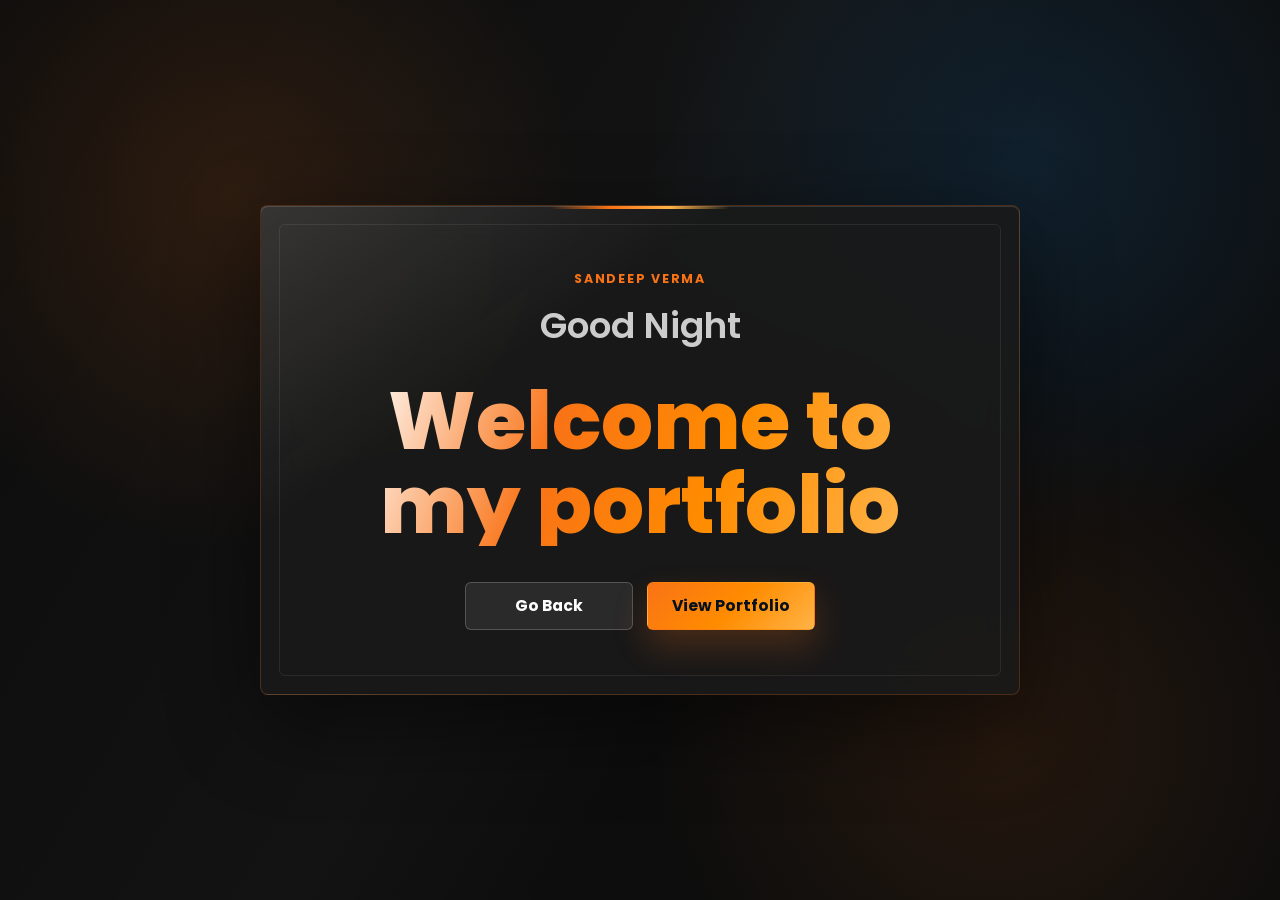
<file: index.html>
<!DOCTYPE html>
<html lang="en">

<head>
    <meta charset="UTF-8">
    <meta name="viewport" content="width=device-width, initial-scale=1.0">
    <title>Sandeep Verma | Portfolio Gateway</title>

    <link rel="preconnect" href="https://fonts.googleapis.com">
    <link rel="preconnect" href="https://fonts.gstatic.com" crossorigin>
    <link href="https://fonts.googleapis.com/css2?family=Poppins:wght@400;500;600;700;800&display=swap" rel="stylesheet">
       <link rel="icon" href="assets/images/Mypic.png" type="image/x-icon">
    <link rel="stylesheet" href="assets/css/index.css">

</head>
<body>

    <!-- ===== LOADER SECTION ===== -->
    <div class="loader" aria-label="Loading portfolio">
        <div class="spinCon">
            <div class="spiner"></div>
        </div>
    </div>
    <!-- END: Loader Section -->

    <!-- ===== MAIN CONTENT SECTION ===== -->
    <main class="container">

        <div class="greet">
            <p>Sandeep Verma</p>
            <h2></h2>
        </div>

        <div class="welcome">
            <h1>Welcome to my portfolio</h1>
        </div>

        <div class="button-group">
            <button class="btn btn-secondary" type="button" onclick="window.history.back()">Go Back</button>

            <button class="btn btn-primary" type="button" onclick="window.location.href='portfolio.html'">View Portfolio</button>
        </div>

    </main>
    <!-- END: Main Content Section -->

    <!-- ===== JAVASCRIPT SECTION ===== -->
    <script>
        // Loader
        window.addEventListener("load", function () {
            const loader = document.querySelector(".loader");
            setTimeout(() => {
                loader.classList.add("loader-hidden");
            }, 900);
            setTimeout(() => {
                loader.style.display = "none";
            }, 1400);
        });

        // Time-based greeting
        const greet = document.querySelector(".greet h2");
        const now = new Date();
        const hours = now.getHours();

        if (hours >= 5 && hours < 12) {
            greet.textContent = "Good Morning";
        } else if (hours >= 12 && hours < 17) {
            greet.textContent = "Good Afternoon";
        } else if (hours >= 17 && hours < 21) {
            greet.textContent = "Good Evening";
        } else {
            greet.textContent = "Good Night";
        }

    </script>
    <!-- END: JavaScript Section -->

</body>
</html>
</file>
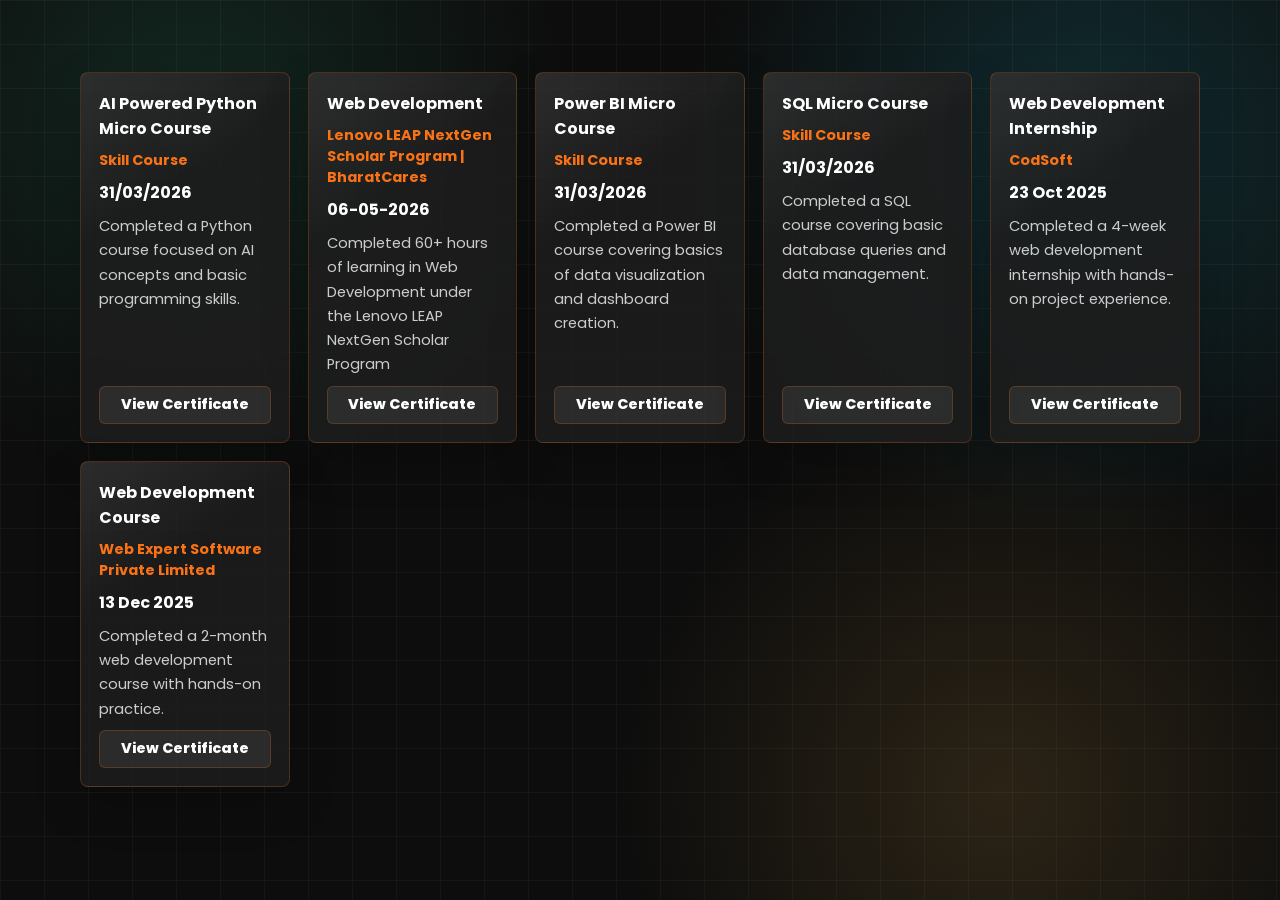
<file: Achievement.html>
<!DOCTYPE html>
<html lang="en">

<head>
    <meta charset="UTF-8">
    <meta name="viewport" content="width=device-width, initial-scale=1.0">
    <title>Achievements</title>
    <link rel="preconnect" href="https://fonts.googleapis.com">
    <link rel="preconnect" href="https://fonts.gstatic.com" crossorigin>
    <link href="https://fonts.googleapis.com/css2?family=Poppins:wght@400;500;600;700;800&display=swap"
        rel="stylesheet">
        <link rel="stylesheet" href="assets/css/Achievement.css">
</head>
<body>
    <!-- ===== CERTIFICATE & EXPERIENCE SECTION ===== -->
    <section class="certificate-experience" id="certificate-experience">
       <div class="cert-experience-container">
    <!-- dynamically rendered by achievement.js -->
      </div>

    </section>
    <!-- END: Certificate & Experience Section -->

    <script src="assets/js/Achievements.js"></script>
   
</body>

</html>
</file>
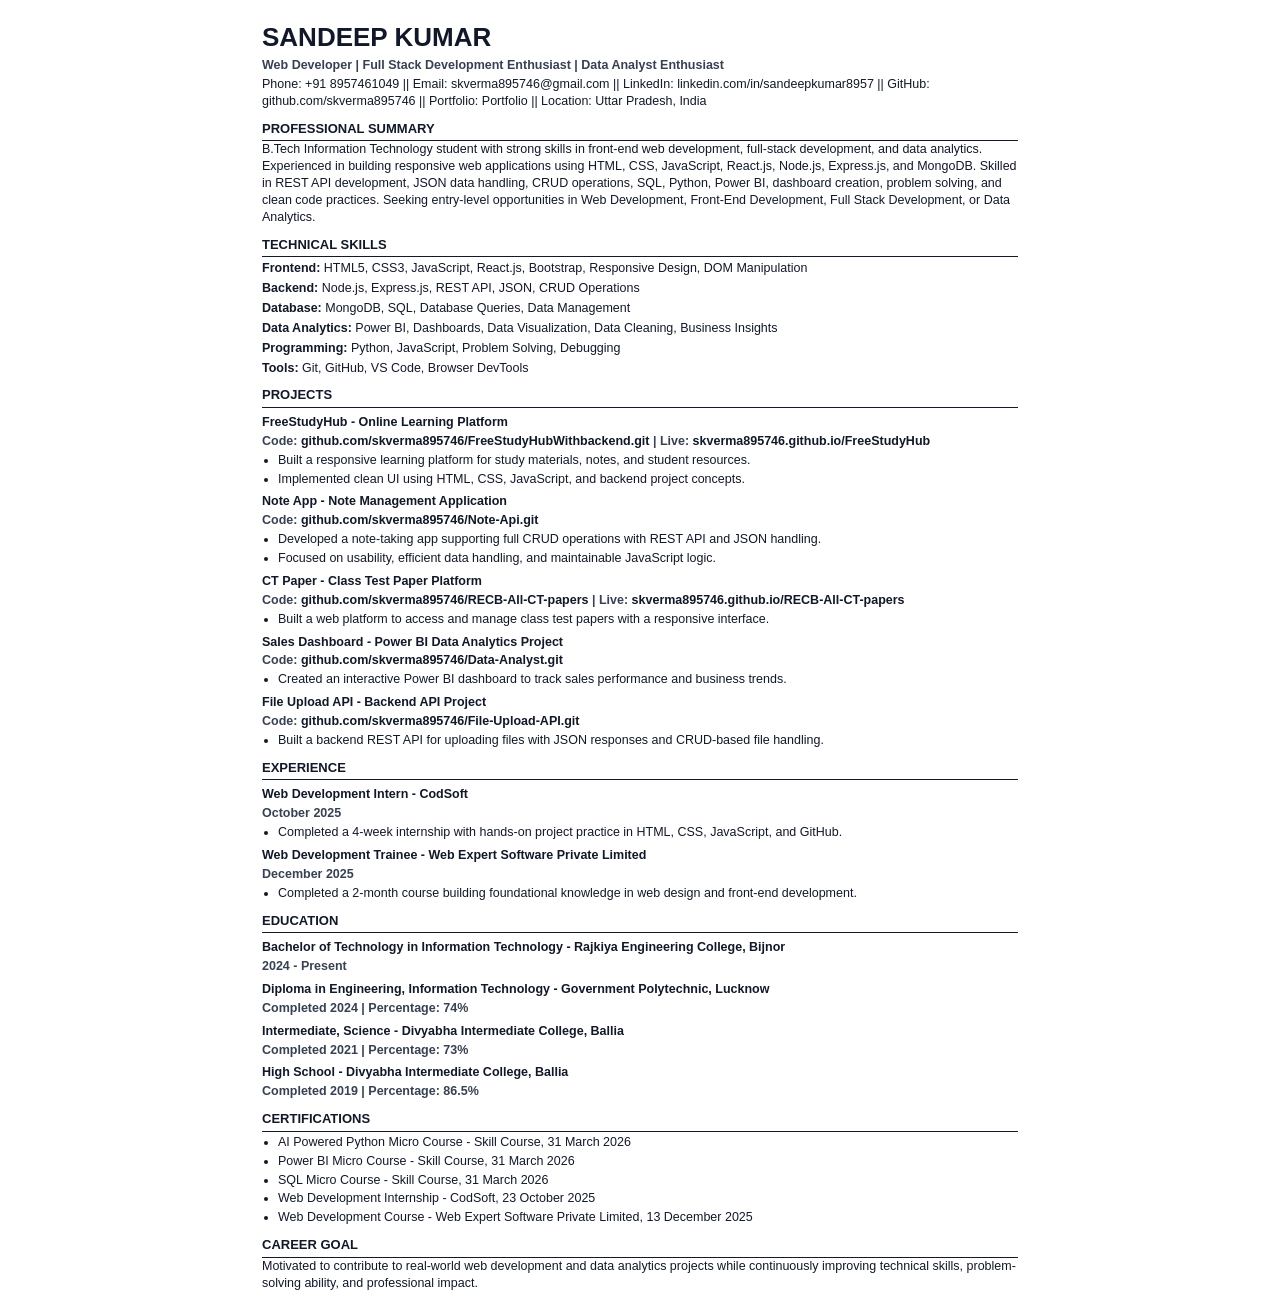
<file: assets/resume/Sandeep_Kumar_ATS_Resume.html>
<!DOCTYPE html>
<html lang="en">

<head>
    <meta charset="UTF-8">
    <meta name="viewport" content="width=device-width, initial-scale=1.0">
    <title>Sandeep Kumar - ATS Resume</title>
    <style>
* {
    margin: 0;
    padding: 0;
    box-sizing: border-box;
    user-select: none;
    -webkit-user-select: none;
    -moz-user-select: none;
    -ms-user-select: none;
}

        body {
            max-width: 820px;
            margin: 0 auto;
            padding: 20px 32px;
            color: #111827;
            font-family: Arial, Helvetica, sans-serif;
            font-size: 12.5px;
            line-height: 1.35;
            background: #ffffff;
        }

        h1,
        h2,
        h3,
        p,
        ul {
            margin: 0;
        }

        h1 {
            font-size: 26px;
            letter-spacing: 0;
            text-transform: uppercase;
        }

        h2 {
            margin-top: 10px;
            padding-bottom: 3px;
            border-bottom: 1px solid #111827;
            font-size: 13px;
            text-transform: uppercase;
        }

        h3 {
            margin-top: 6px;
            font-size: 12.5px;
        }

        ul {
            padding-left: 16px;
        }

        li {
            margin-top: 2px;
        }

        a {
            color: #111827;
            text-decoration: none;
        }

        .contact,
        .meta {
            margin-top: 2px;
        }

        .meta {
            color: #374151;
            font-weight: 700;
        }

        .skills {
            margin-top: 3px;
        }

        @media print {
            body {
                max-width: none;
                padding: 16px 24px;
                font-size: 11.5px;
            }

            h2 {
                margin-top: 8px;
            }
        }
    </style>
</head>

<body>
    <header>
        <h1>Sandeep Kumar</h1>
        <p class="meta">Web Developer | Full Stack Development Enthusiast | Data Analyst Enthusiast</p>
        <p class="contact">
            Phone: +91 8957461049 ||
            Email: <a href="mailto:skverma895746@gmail.com">skverma895746@gmail.com</a> ||
            LinkedIn: <a href="https://www.linkedin.com/in/sandeepkumar8957/">linkedin.com/in/sandeepkumar8957</a> ||
            GitHub: <a href="https://github.com/skverma895746">github.com/skverma895746</a> ||
            Portfolio: <a href="https://skverma895746.github.io/Portfolio/">Portfolio</a> ||
            Location: Uttar Pradesh, India
        </p>
    </header>

    <section>
        <h2>Professional Summary</h2>
        <p>B.Tech Information Technology student with strong skills in front-end web development, full-stack development, and data analytics. Experienced in building responsive web applications using HTML, CSS, JavaScript, React.js, Node.js, Express.js, and MongoDB. Skilled in REST API development, JSON data handling, CRUD operations, SQL, Python, Power BI, dashboard creation, problem solving, and clean code practices. Seeking entry-level opportunities in Web Development, Front-End Development, Full Stack Development, or Data Analytics.</p>
    </section>

    <section>
        <h2>Technical Skills</h2>
        <p class="skills"><strong>Frontend:</strong> HTML5, CSS3, JavaScript, React.js, Bootstrap, Responsive Design, DOM Manipulation</p>
        <p class="skills"><strong>Backend:</strong> Node.js, Express.js, REST API, JSON, CRUD Operations</p>
        <p class="skills"><strong>Database:</strong> MongoDB, SQL, Database Queries, Data Management</p>
        <p class="skills"><strong>Data Analytics:</strong> Power BI, Dashboards, Data Visualization, Data Cleaning, Business Insights</p>
        <p class="skills"><strong>Programming:</strong> Python, JavaScript, Problem Solving, Debugging</p>
        <p class="skills"><strong>Tools:</strong> Git, GitHub, VS Code, Browser DevTools</p>
    </section>

    <section>
        <h2>Projects</h2>
        <h3>FreeStudyHub - Online Learning Platform</h3>
        <p class="meta">Code: <a href="https://github.com/skverma895746/FreeStudyHubWithbackend.git">github.com/skverma895746/FreeStudyHubWithbackend.git</a> | Live: <a href="https://skverma895746.github.io/FreeStudyHub/">skverma895746.github.io/FreeStudyHub</a></p>
        <ul>
            <li>Built a responsive learning platform for study materials, notes, and student resources.</li>
            <li>Implemented clean UI using HTML, CSS, JavaScript, and backend project concepts.</li>
        </ul>

        <h3>Note App - Note Management Application</h3>
        <p class="meta">Code: <a href="https://github.com/skverma895746/Note-Api.git">github.com/skverma895746/Note-Api.git</a></p>
        <ul>
            <li>Developed a note-taking app supporting full CRUD operations with REST API and JSON handling.</li>
            <li>Focused on usability, efficient data handling, and maintainable JavaScript logic.</li>
        </ul>

        <h3>CT Paper - Class Test Paper Platform</h3>
        <p class="meta">Code: <a href="https://github.com/skverma895746/RECB-All-CT-papers">github.com/skverma895746/RECB-All-CT-papers</a> | Live: <a href="https://skverma895746.github.io/RECB-All-CT-papers/">skverma895746.github.io/RECB-All-CT-papers</a></p>
        <ul>
            <li>Built a web platform to access and manage class test papers with a responsive interface.</li>
        </ul>

        <h3>Sales Dashboard - Power BI Data Analytics Project</h3>
        <p class="meta">Code: <a href="https://github.com/skverma895746/Data-Analyst.git">github.com/skverma895746/Data-Analyst.git</a></p>
        <ul>
            <li>Created an interactive Power BI dashboard to track sales performance and business trends.</li>
        </ul>

        <h3>File Upload API - Backend API Project</h3>
        <p class="meta">Code: <a href="https://github.com/skverma895746/File-Upload-API.git">github.com/skverma895746/File-Upload-API.git</a></p>
        <ul>
            <li>Built a backend REST API for uploading files with JSON responses and CRUD-based file handling.</li>
        </ul>
    </section>

    <section>
        <h2>Experience</h2>
        <h3>Web Development Intern - CodSoft</h3>
        <p class="meta">October 2025</p>
        <ul>
            <li>Completed a 4-week internship with hands-on project practice in HTML, CSS, JavaScript, and GitHub.</li>
        </ul>

        <h3>Web Development Trainee - Web Expert Software Private Limited</h3>
        <p class="meta">December 2025</p>
        <ul>
            <li>Completed a 2-month course building foundational knowledge in web design and front-end development.</li>
        </ul>
    </section>

    <section>
        <h2>Education</h2>
        <h3>Bachelor of Technology in Information Technology - Rajkiya Engineering College, Bijnor</h3>
        <p class="meta">2024 - Present</p>
        <h3>Diploma in Engineering, Information Technology - Government Polytechnic, Lucknow</h3>
        <p class="meta">Completed 2024 | Percentage: 74%</p>
        <h3>Intermediate, Science - Divyabha Intermediate College, Ballia</h3>
        <p class="meta">Completed 2021 | Percentage: 73%</p>
        <h3>High School - Divyabha Intermediate College, Ballia</h3>
        <p class="meta">Completed 2019 | Percentage: 86.5%</p>
    </section>

    <section>
        <h2>Certifications</h2>
        <ul>
            <li>AI Powered Python Micro Course - Skill Course, 31 March 2026</li>
            <li>Power BI Micro Course - Skill Course, 31 March 2026</li>
            <li>SQL Micro Course - Skill Course, 31 March 2026</li>
            <li>Web Development Internship - CodSoft, 23 October 2025</li>
            <li>Web Development Course - Web Expert Software Private Limited, 13 December 2025</li>
        </ul>
    </section>

    <section>
        <h2>Career Goal</h2>
        <p>Motivated to contribute to real-world web development and data analytics projects while continuously improving technical skills, problem-solving ability, and professional impact.</p>
    </section>

</body>

</html>
</file>
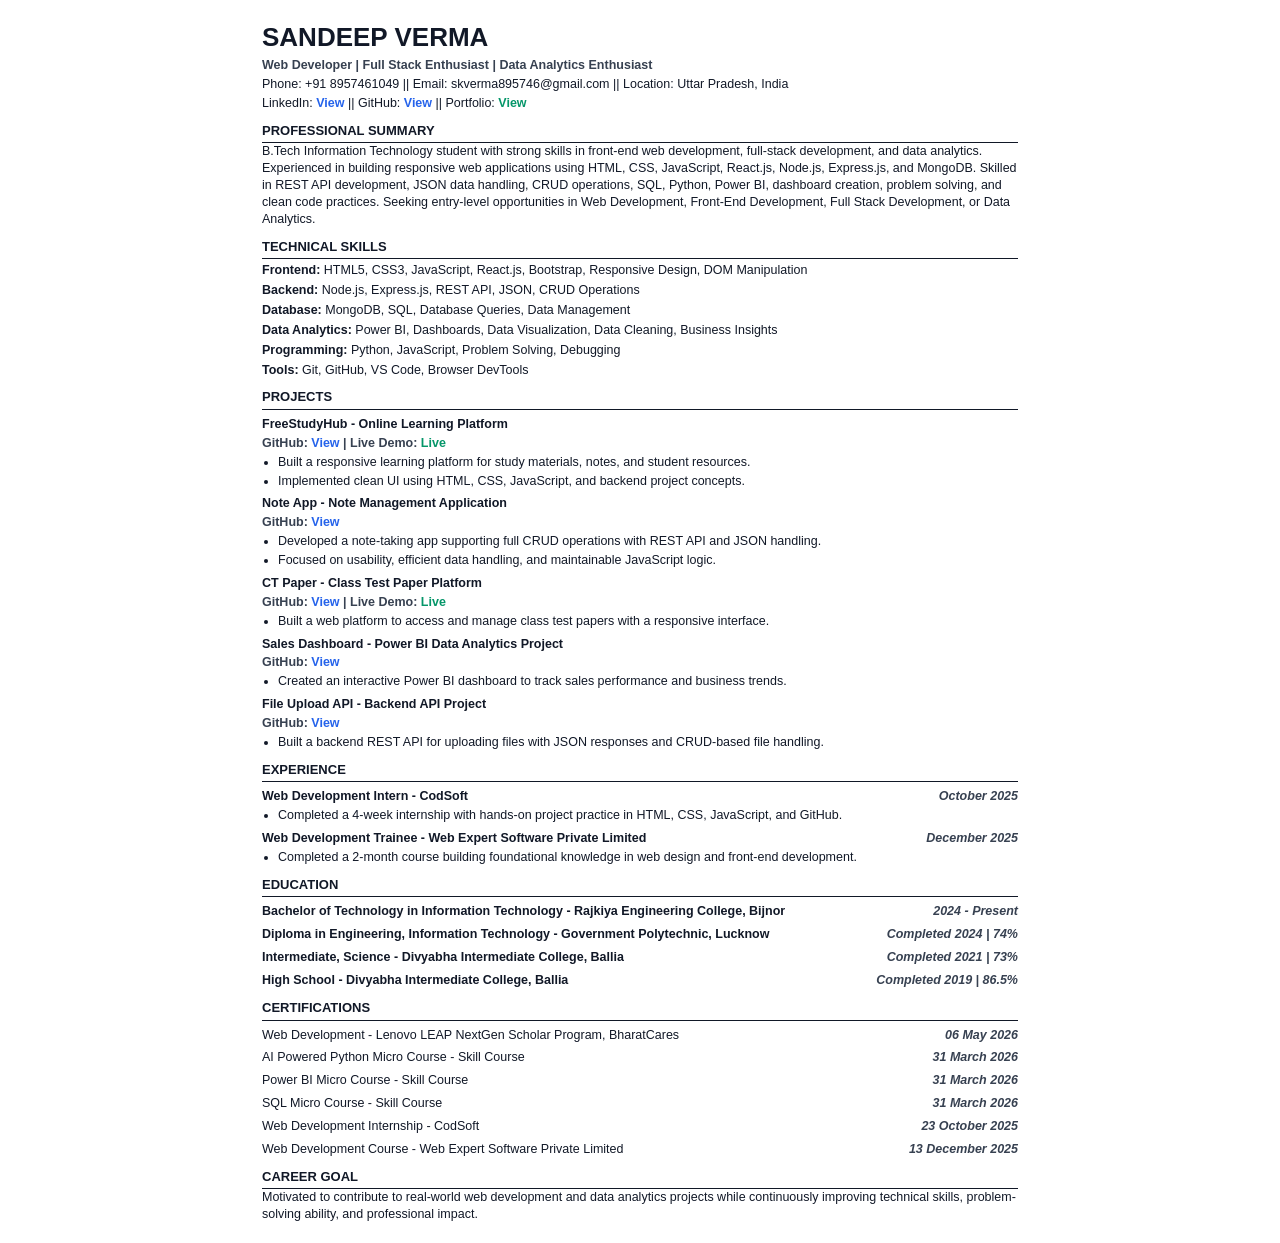
<file: assets/resume/Sandeep_Verma_ATS_Resume.html>
<!DOCTYPE html>
<html lang="en">

<head>
    <meta charset="UTF-8">
    <meta name="viewport" content="width=device-width, initial-scale=1.0">
    <title>Sandeep Verma - ATS Resume</title>
    <style>
* {
    margin: 0;
    padding: 0;
    box-sizing: border-box;
    user-select: none;
    -webkit-user-select: none;
    -moz-user-select: none;
    -ms-user-select: none;
}

        body {
            max-width: 820px;
            margin: 0 auto;
            padding: 20px 32px;
            color: #111827;
            font-family: Arial, Helvetica, sans-serif;
            font-size: 12.5px;
            line-height: 1.35;
            background: #ffffff;
        }

        h1,
        h2,
        h3,
        p,
        ul {
            margin: 0;
        }

        h1 {
            font-size: 26px;
            letter-spacing: 0;
            text-transform: uppercase;
        }

        h2 {
            margin-top: 10px;
            padding-bottom: 3px;
            border-bottom: 1px solid #111827;
            font-size: 13px;
            text-transform: uppercase;
        }

        h3 {
            margin-top: 6px;
            font-size: 12.5px;
        }

        ul {
            padding-left: 16px;
        }

        li {
            margin-top: 2px;
        }

        a {
            color: #111827;
            text-decoration: none;
        }

        .repo-link {
            color: #2563eb;
            font-weight: 700;
        }

        .live-link {
            color: #059669;
            font-weight: 700;
        }

        .contact,
        .meta {
            margin-top: 2px;
        }

        .meta {
            color: #374151;
            font-weight: 700;
        }

        .skills {
            margin-top: 3px;
        }

        .resume-row {
            display: flex;
            justify-content: space-between;
            align-items: flex-start;
            gap: 18px;
            margin-top: 6px;
        }

        .resume-row h3 {
            margin-top: 0;
            flex: 1;
        }

        .resume-row .row-title {
            flex: 1;
        }

        .resume-row .meta {
            margin-top: 0;
            min-width: 175px;
            text-align: right;
            font-style: italic;
            white-space: nowrap;
        }

        @media print {
            body {
                max-width: none;
                padding: 16px 24px;
                font-size: 11.5px;
            }

            h2 {
                margin-top: 8px;
            }
        }

        @media (max-width: 560px) {
            .resume-row {
                display: block;
            }

            .resume-row .meta {
                min-width: 0;
                margin-top: 2px;
                text-align: left;
                white-space: normal;
            }
        }
    </style>
</head>

<body>
    <header>
        <h1>Sandeep Verma</h1>
        <p class="meta">Web Developer | Full Stack Enthusiast | Data Analytics Enthusiast</p>
        <p class="contact">
            Phone: +91 8957461049 ||
            Email: <a href="mailto:skverma895746@gmail.com">skverma895746@gmail.com</a> ||
            Location: Uttar Pradesh, India
        </p>
        <p class="contact">
            LinkedIn: <a class="repo-link" href="https://www.linkedin.com/in/sandeepkumar8957/">View</a> ||
            GitHub: <a class="repo-link" href="https://github.com/skverma895746">View</a> ||
            Portfolio: <a class="live-link" href="https://skverma895746.github.io/Portfolio/">View</a>
        </p>
    </header>

    <section>
        <h2>Professional Summary</h2>
        <p>B.Tech Information Technology student with strong skills in front-end web development, full-stack development, and data analytics. Experienced in building responsive web applications using HTML, CSS, JavaScript, React.js, Node.js, Express.js, and MongoDB. Skilled in REST API development, JSON data handling, CRUD operations, SQL, Python, Power BI, dashboard creation, problem solving, and clean code practices. Seeking entry-level opportunities in Web Development, Front-End Development, Full Stack Development, or Data Analytics.</p>
    </section>

    <section>
        <h2>Technical Skills</h2>
        <p class="skills"><strong>Frontend:</strong> HTML5, CSS3, JavaScript, React.js, Bootstrap, Responsive Design, DOM Manipulation</p>
        <p class="skills"><strong>Backend:</strong> Node.js, Express.js, REST API, JSON, CRUD Operations</p>
        <p class="skills"><strong>Database:</strong> MongoDB, SQL, Database Queries, Data Management</p>
        <p class="skills"><strong>Data Analytics:</strong> Power BI, Dashboards, Data Visualization, Data Cleaning, Business Insights</p>
        <p class="skills"><strong>Programming:</strong> Python, JavaScript, Problem Solving, Debugging</p>
        <p class="skills"><strong>Tools:</strong> Git, GitHub, VS Code, Browser DevTools</p>
    </section>

    <section>
        <h2>Projects</h2>
        <h3>FreeStudyHub - Online Learning Platform</h3>
        <p class="meta">GitHub: <a class="repo-link" href="https://github.com/skverma895746/FreeStudyHubWithbackend.git">View</a> | Live Demo: <a class="live-link" href="https://skverma895746.github.io/FreeStudyHub/">Live</a></p>
        <ul>
            <li>Built a responsive learning platform for study materials, notes, and student resources.</li>
            <li>Implemented clean UI using HTML, CSS, JavaScript, and backend project concepts.</li>
        </ul>

        <h3>Note App - Note Management Application</h3>
        <p class="meta">GitHub: <a class="repo-link" href="https://github.com/skverma895746/Note-Api.git">View</a></p>
        <ul>
            <li>Developed a note-taking app supporting full CRUD operations with REST API and JSON handling.</li>
            <li>Focused on usability, efficient data handling, and maintainable JavaScript logic.</li>
        </ul>

        <h3>CT Paper - Class Test Paper Platform</h3>
        <p class="meta">GitHub: <a class="repo-link" href="https://github.com/skverma895746/RECB-All-CT-papers">View</a> | Live Demo: <a class="live-link" href="https://skverma895746.github.io/RECB-All-CT-papers/">Live</a></p>
        <ul>
            <li>Built a web platform to access and manage class test papers with a responsive interface.</li>
        </ul>

        <h3>Sales Dashboard - Power BI Data Analytics Project</h3>
        <p class="meta">GitHub: <a class="repo-link" href="https://github.com/skverma895746/Data-Analyst.git">View</a></p>
        <ul>
            <li>Created an interactive Power BI dashboard to track sales performance and business trends.</li>
        </ul>

        <h3>File Upload API - Backend API Project</h3>
        <p class="meta">GitHub: <a class="repo-link" href="https://github.com/skverma895746/File-Upload-API.git">View</a></p>
        <ul>
            <li>Built a backend REST API for uploading files with JSON responses and CRUD-based file handling.</li>
        </ul>
    </section>

    <section>
        <h2>Experience</h2>
        <div class="resume-row">
            <h3>Web Development Intern - CodSoft</h3>
            <p class="meta">October 2025</p>
        </div>
        <ul>
            <li>Completed a 4-week internship with hands-on project practice in HTML, CSS, JavaScript, and GitHub.</li>
        </ul>

        <div class="resume-row">
            <h3>Web Development Trainee - Web Expert Software Private Limited</h3>
            <p class="meta">December 2025</p>
        </div>
        <ul>
            <li>Completed a 2-month course building foundational knowledge in web design and front-end development.</li>
        </ul>
    </section>

    <section>
        <h2>Education</h2>
        <div class="resume-row">
            <h3>Bachelor of Technology in Information Technology - Rajkiya Engineering College, Bijnor</h3>
            <p class="meta">2024 - Present</p>
        </div>
        <div class="resume-row">
            <h3>Diploma in Engineering, Information Technology - Government Polytechnic, Lucknow</h3>
            <p class="meta">Completed 2024 | 74%</p>
        </div>
        <div class="resume-row">
            <h3>Intermediate, Science - Divyabha Intermediate College, Ballia</h3>
            <p class="meta">Completed 2021 | 73%</p>
        </div>
        <div class="resume-row">
            <h3>High School - Divyabha Intermediate College, Ballia</h3>
            <p class="meta">Completed 2019 | 86.5%</p>
        </div>
    </section>

    <section>
        <h2>Certifications</h2>
        <div class="resume-row">
            <p class="row-title">Web Development - Lenovo LEAP NextGen Scholar Program, BharatCares</p>
            <p class="meta">06 May 2026</p>
        </div>
        <div class="resume-row">
            <p class="row-title">AI Powered Python Micro Course - Skill Course</p>
            <p class="meta">31 March 2026</p>
        </div>
        <div class="resume-row">
            <p class="row-title">Power BI Micro Course - Skill Course</p>
            <p class="meta">31 March 2026</p>
        </div>
        <div class="resume-row">
            <p class="row-title">SQL Micro Course - Skill Course</p>
            <p class="meta">31 March 2026</p>
        </div>
        <div class="resume-row">
            <p class="row-title">Web Development Internship - CodSoft</p>
            <p class="meta">23 October 2025</p>
        </div>
        <div class="resume-row">
            <p class="row-title">Web Development Course - Web Expert Software Private Limited</p>
            <p class="meta">13 December 2025</p>
        </div>
    </section>

    <section>
        <h2>Career Goal</h2>
        <p>Motivated to contribute to real-world web development and data analytics projects while continuously improving technical skills, problem-solving ability, and professional impact.</p>
    </section>

</body>

</html>
</file>
<file: assets/css/index.css>
/* ============================================================
   GLOBAL STYLES
   ============================================================ */

* {
    margin: 0;
    padding: 0;
    box-sizing: border-box;
    user-select: none;
    -webkit-user-select: none;
     -moz-user-select: none;
      -ms-user-select: none;
}

:root {
    --bg: #0d0d0d;
    --panel: rgba(26, 26, 26, 0.9);
    --panel-border: rgba(249, 115, 22, 0.22);
    --text: #ffffff;
    --muted: #cccccc;
    --orange: #f97316;
    --blue: #2196f3;
    --gold: #ffb347;
    --gradient: linear-gradient(135deg, #f97316, #ff8c00 52%, #ffb347);
}

html,
body {
    min-height: 100vh;
}

body {
    display: grid;
    place-items: center;
    padding: 24px;
    overflow: hidden;
    font-family: "Poppins", Arial, Helvetica, sans-serif;
    color: var(--text);
    background:
        linear-gradient(rgba(255, 255, 255, 0.035) 0.5px, transparent 0.5px),
        linear-gradient(90deg, rgba(255, 255, 255, 0.035) 0.5px, transparent 0.5px),
        radial-gradient(circle at 18% 22%, rgba(249, 115, 22, 0.13), transparent 28%),
        radial-gradient(circle at 80% 18%, rgba(33, 150, 243, 0.14), transparent 30%),
        radial-gradient(circle at 78% 82%, rgba(249, 115, 22, 0.10), transparent 28%),
        var(--bg);
    background-size:
        20px 20px,
        20px 20px,
        auto,
        auto,
        auto,
        auto;
}

body::before {
    content: "";
    position: fixed;
    inset: 0;
    pointer-events: none;
    background:
        linear-gradient(120deg, transparent 0%, rgba(255, 255, 255, 0.08) 45%, transparent 62%);
    opacity: 0.35;
}

@media (max-width: 620px) {
    body {
        padding: 16px;
        overflow-y: auto;
    }
}

/* ============================================================
   GATEWAY CARD
   ============================================================ */

.container {
    position: relative;
    width: min(92vw, 760px);
    min-height: 390px;
    display: flex;
    flex-direction: column;
    justify-content: center;
    align-items: center;
    gap: 26px;
    padding: clamp(32px, 6vw, 64px);
    text-align: center;
    overflow: hidden;
    border: 1px solid var(--panel-border);
    border-radius: 8px;
    background:
        linear-gradient(145deg, rgba(255, 255, 255, 0.12), transparent 32%),
        var(--panel);
    box-shadow:
        0 28px 90px rgba(0, 0, 0, 0.48),
        inset 0 1px 0 rgba(255, 255, 255, 0.13);
    backdrop-filter: blur(18px);
    animation: fadeIn 700ms ease both;
}

.container::before {
    content: "";
    position: absolute;
    inset: 18px;
    border: 1px solid rgba(255, 255, 255, 0.08);
    border-radius: 6px;
    pointer-events: none;
}

.container::after {
    content: "";
    position: absolute;
    width: 180px;
    height: 3px;
    top: 0;
    left: 50%;
    transform: translateX(-50%);
    background: linear-gradient(90deg, transparent, var(--orange), var(--gold), transparent);
}

@media (max-width: 620px) {
    .container {
        width: 100%;
        min-height: 430px;
        padding: 34px 22px;
    }

    .container::before {
        inset: 12px;
    }
}

/* ============================================================
   GREETING CONTENT
   ============================================================ */

.greet {
    position: relative;
    z-index: 1;
    display: grid;
    gap: 10px;
}

.greet p {
    color: var(--orange);
    font-size: 0.78rem;
    font-weight: 700;
    letter-spacing: 0.14em;
    text-transform: uppercase;
}

.greet h2 {
    color: var(--muted);
    font-size: clamp(1.45rem, 3vw, 2.25rem);
    font-weight: 600;
}

.welcome {
    position: relative;
    z-index: 1;
}

.welcome h1 {
    max-width: 650px;
    color: transparent;
    background: linear-gradient(110deg, #ffffff 5%, var(--orange) 36%, #ff8c00 62%, var(--gold) 92%);
    background-clip: text;
    -webkit-background-clip: text;
    font-size: clamp(2.55rem, 7vw, 5.1rem);
    font-weight: 800;
    line-height: 1.02;
}

/* ============================================================
   ACTION BUTTONS
   ============================================================ */

.button-group {
    position: relative;
    z-index: 1;
    display: flex;
    justify-content: center;
    gap: 14px;
    flex-wrap: wrap;
    padding-top: 10px;
}

.btn {
    min-width: 168px;
    min-height: 48px;
    padding: 0 22px;
    border: 1px solid transparent;
    border-radius: 6px;
    font: inherit;
    font-size: 0.98rem;
    font-weight: 700;
    cursor: pointer;
    transition: transform 220ms ease, box-shadow 220ms ease, border-color 220ms ease, background 220ms ease;
}

.btn-primary {
    color: #07111b;
    background: var(--gradient);
    box-shadow: 0 16px 34px rgba(249, 115, 22, 0.22);
}

.btn-secondary {
    color: var(--text);
    border-color: rgba(255, 255, 255, 0.2);
    background: rgba(255, 255, 255, 0.08);
}

.btn:hover {
    transform: translateY(-3px);
}

.btn-primary:hover {
    box-shadow: 0 20px 44px rgba(249, 115, 22, 0.3);
}

.btn-secondary:hover {
    border-color: rgba(248, 184, 78, 0.58);
    background: rgba(248, 184, 78, 0.1);
}

.btn:focus-visible {
    outline: 3px solid rgba(249, 115, 22, 0.42);
    outline-offset: 4px;
}

@media (max-width: 620px) {
    .button-group {
        width: 100%;
    }

    .btn {
        width: min(100%, 270px);
    }
}

/* ============================================================
   LOADER
   ============================================================ */

.loader {
    position: fixed;
    inset: 0;
    z-index: 999;
    display: grid;
    place-items: center;
    background: rgba(7, 11, 18, 0.58);
    backdrop-filter: blur(14px);
    transition: opacity 420ms ease, visibility 420ms ease;
}

.loader-hidden {
    opacity: 0;
    visibility: hidden;
}

.spinCon {
    display: grid;
    place-items: center;
    width: 94px;
    height: 94px;
    border: 1px solid rgba(255, 255, 255, 0.14);
    border-radius: 8px;
    background: rgba(255, 255, 255, 0.09);
    box-shadow: 0 20px 56px rgba(0, 0, 0, 0.34);
}

.spiner {
    width: 56px;
    height: 56px;
    border: 6px solid rgba(255, 255, 255, 0.22);
    border-top-color: var(--orange);
    border-right-color: var(--blue);
    border-radius: 50%;
    animation: spiner 900ms linear infinite;
}

/* ============================================================
   ANIMATIONS
   ============================================================ */

@keyframes spiner {
    to {
        transform: rotate(360deg);
    }
}

@keyframes fadeIn {
    from {
        opacity: 0;
        transform: translateY(22px) scale(0.98);
    }

    to {
        opacity: 1;
        transform: translateY(0) scale(1);
    }
}
</file>
<file: assets/css/Achievement.css>
/* ============================================================
   GLOBAL STYLES
   ============================================================ */

* {
    margin: 0;
    padding: 0;
    box-sizing: border-box;
    user-select: none;
    -webkit-user-select: none;
    -moz-user-select: none;
    -ms-user-select: none;
}

:root {
    --bg: #0d0d0d;
    --surface: rgba(26, 26, 26, 0.9);
    --card: rgba(30, 30, 30, 0.86);
    --card-strong: #1a1a1a;
    --nav: rgba(13, 13, 13, 0.92);
    --text: #ffffff;
    --muted: #cccccc;
    --line: rgba(249, 115, 22, 0.22);
    --activeColor: #f97316;
    --accent: #f97316;
    --accent2: #2196f3;
    --success: #22c55e;
    --shadow: rgba(0, 0, 0, 0.5);
    --gradient: linear-gradient(135deg, #f97316, #ff8c00 52%, #ffb347);
    --radial1: rgba(249, 115, 22, 0.13);
    --radial2: rgba(33, 150, 243, 0.14);
    --radial3: rgba(249, 115, 22, 0.10);
} 

html {
    scroll-behavior: smooth;
}

body {
    min-height: 100vh;
    overflow-x: hidden;
    color: var(--muted);
    font-family: "Poppins", Arial, Helvetica, sans-serif;
    background:
        linear-gradient(rgba(255, 255, 255, 0.035) 1px, transparent 1px),
        linear-gradient(90deg, rgba(255, 255, 255, 0.035) 1px, transparent 1px),
        radial-gradient(circle at 15% 12%, rgba(52, 211, 153, 0.13), transparent 28%),
        radial-gradient(circle at 85% 16%, rgba(34, 211, 238, 0.16), transparent 30%),
        radial-gradient(circle at 78% 88%, rgba(248, 184, 78, 0.13), transparent 30%),
        var(--bg);
    background-size: 44px 44px, 44px 44px, auto, auto, auto, auto;

    & a {
        color: inherit;
    }
}

/* ============================================================
   CERTIFICATE & EXPERIENCE SECTION
   ============================================================ */

.certificate-experience {
    display: flex;
    flex-direction: column;
    align-items: center;
    min-height: 100vh;
    padding: 72px clamp(18px, 5vw, 72px);

    & .cert-experience-container {
        width: min(1120px, 100%);
        margin: 0 auto;
        display: grid;
        grid-template-columns: repeat(auto-fill, minmax(200px, 1fr));
        gap: 18px;

        & .cert-experience-card {
            min-height: 270px;
            display: flex;
            flex-direction: column;
            gap: 9px;
            padding: 18px;
            border: 1px solid var(--line);
            border-radius: 8px;
            background: linear-gradient(145deg, rgba(255, 255, 255, 0.08), transparent 34%), var(--card);
            box-shadow: 0 18px 48px rgba(0, 0, 0, 0.18);
            transition: transform 180ms ease, box-shadow 180ms ease;

            &:hover {
                transform: translateY(-4px);
                box-shadow: 0 24px 54px rgba(0, 0, 0, 0.26);
            }

            & h4 {
                color: var(--text);
                font-size: 1rem;
            }

            & i {
                color: var(--activeColor);
                font-style: normal;
                font-weight: 700;
                font-size: 0.9rem;
            }

            & p {
                line-height: 1.65;
                font-size: 0.92rem;
                color: var(--muted);
            }

            & a {
                display: inline-flex;
                align-items: center;
                justify-content: center;
                gap: 9px;
                margin-top: auto;
                min-height: 38px;
                font-size: 0.9rem;
                font-weight: 800;
                border: 1px solid var(--line);
                border-radius: 6px;
                color: var(--text);
                text-decoration: none;
                background: rgba(255, 255, 255, 0.08);
                transition: transform 180ms ease, box-shadow 180ms ease;

                &:hover {
                    transform: translateY(-3px);
                    box-shadow: 0 18px 34px rgba(34, 211, 238, 0.16);
                }
            }
        }
    }
}
</file>
